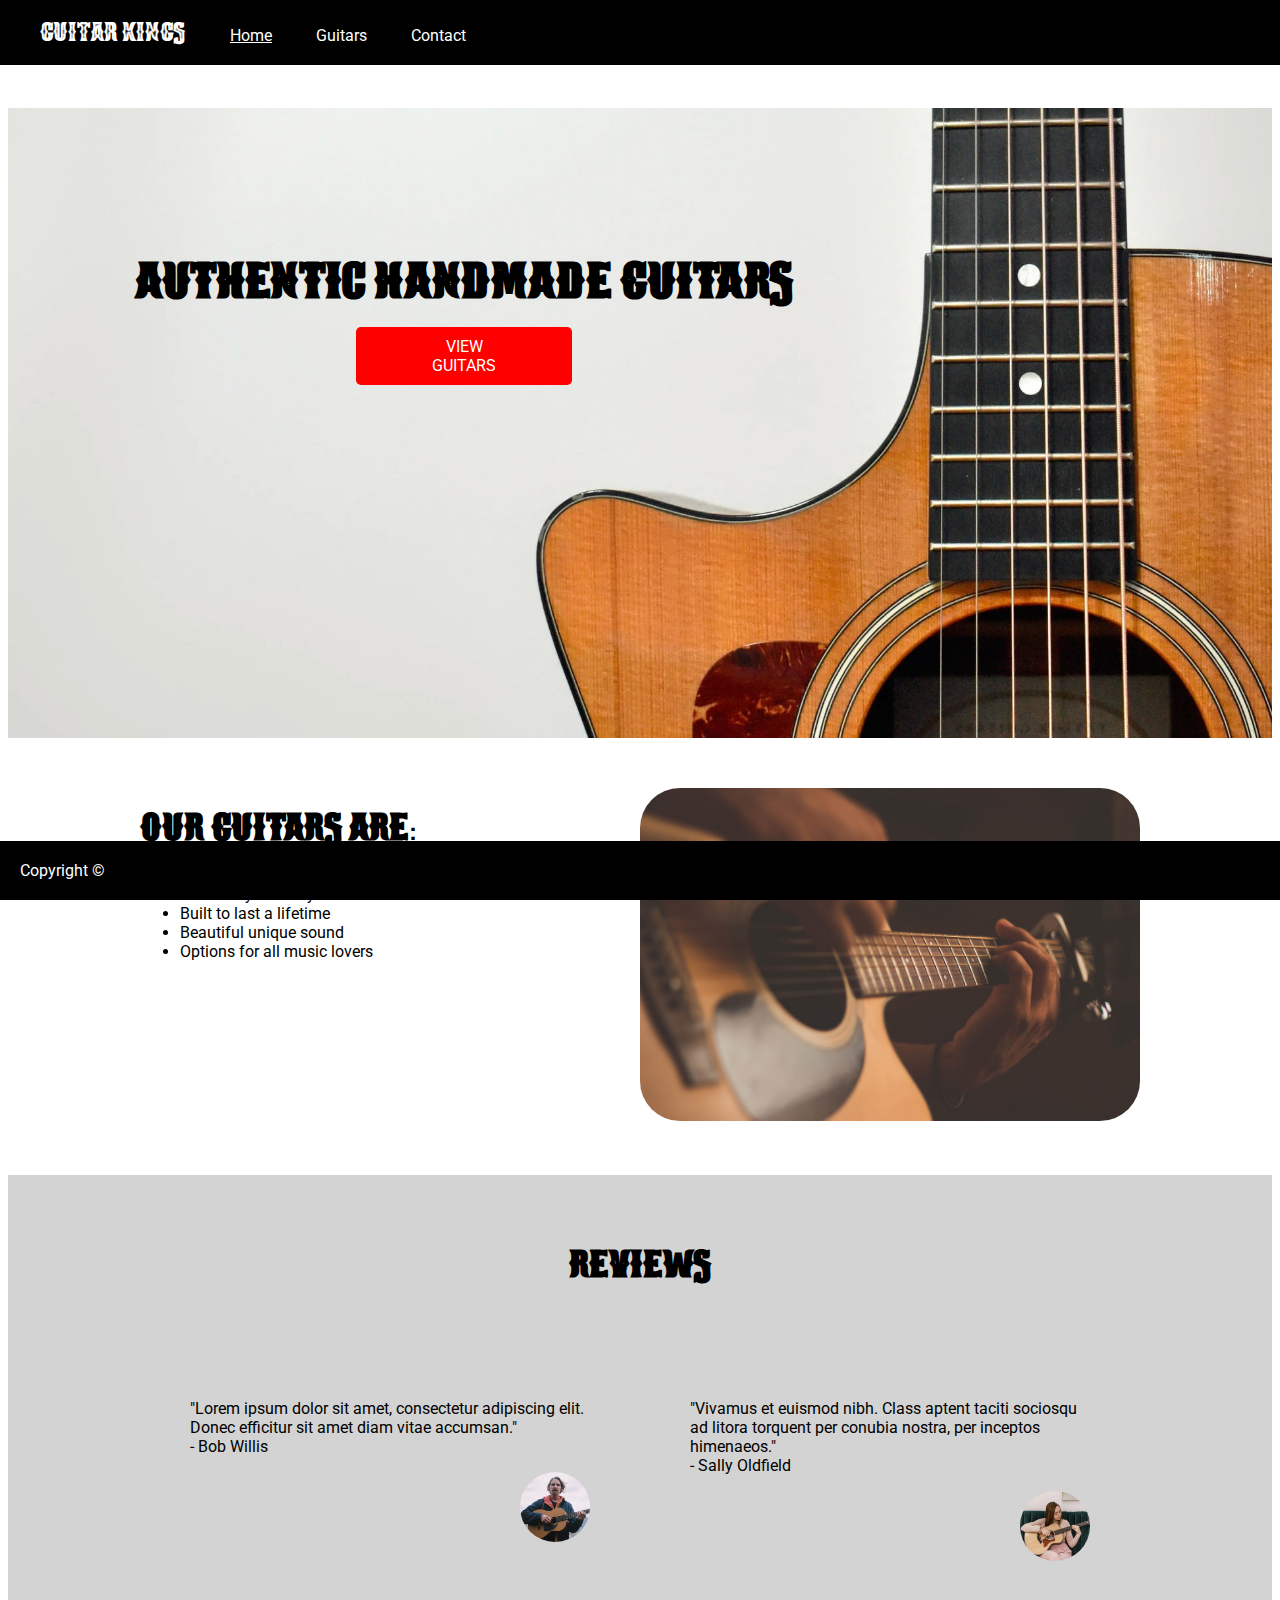
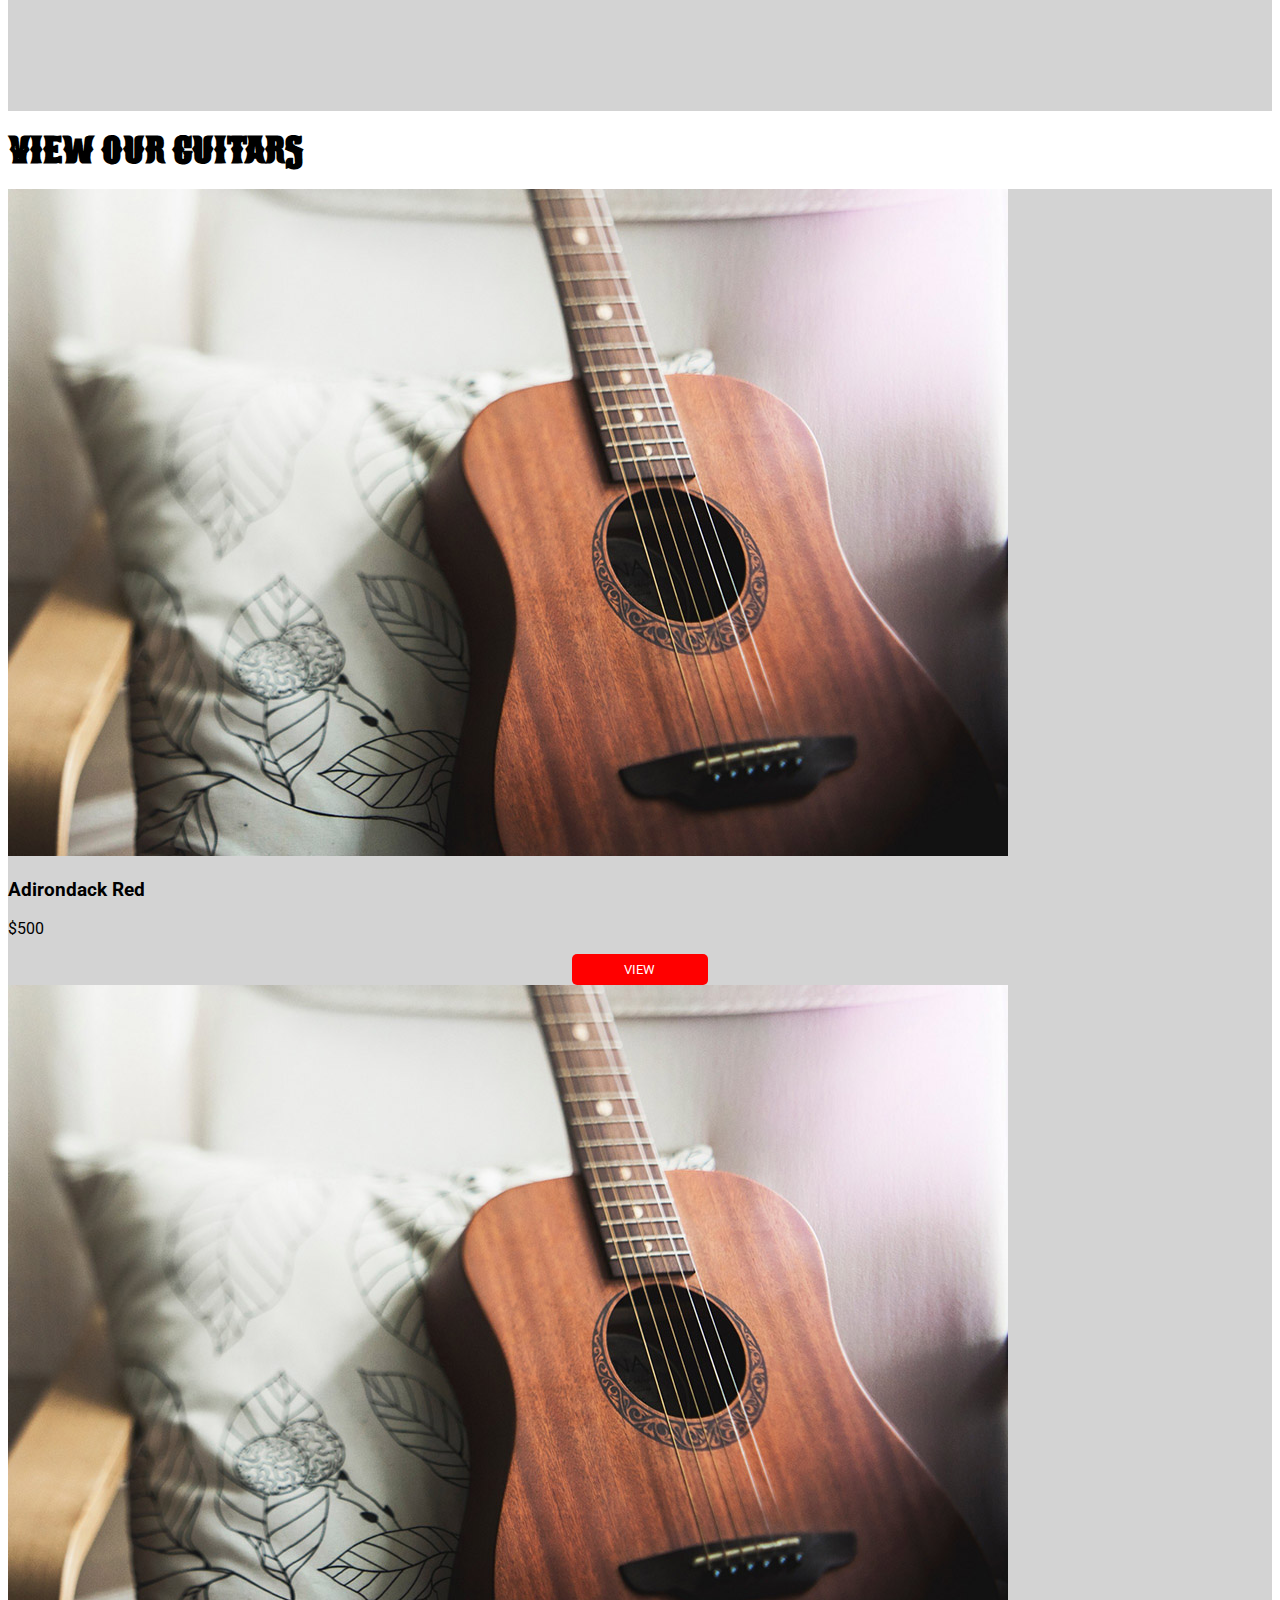
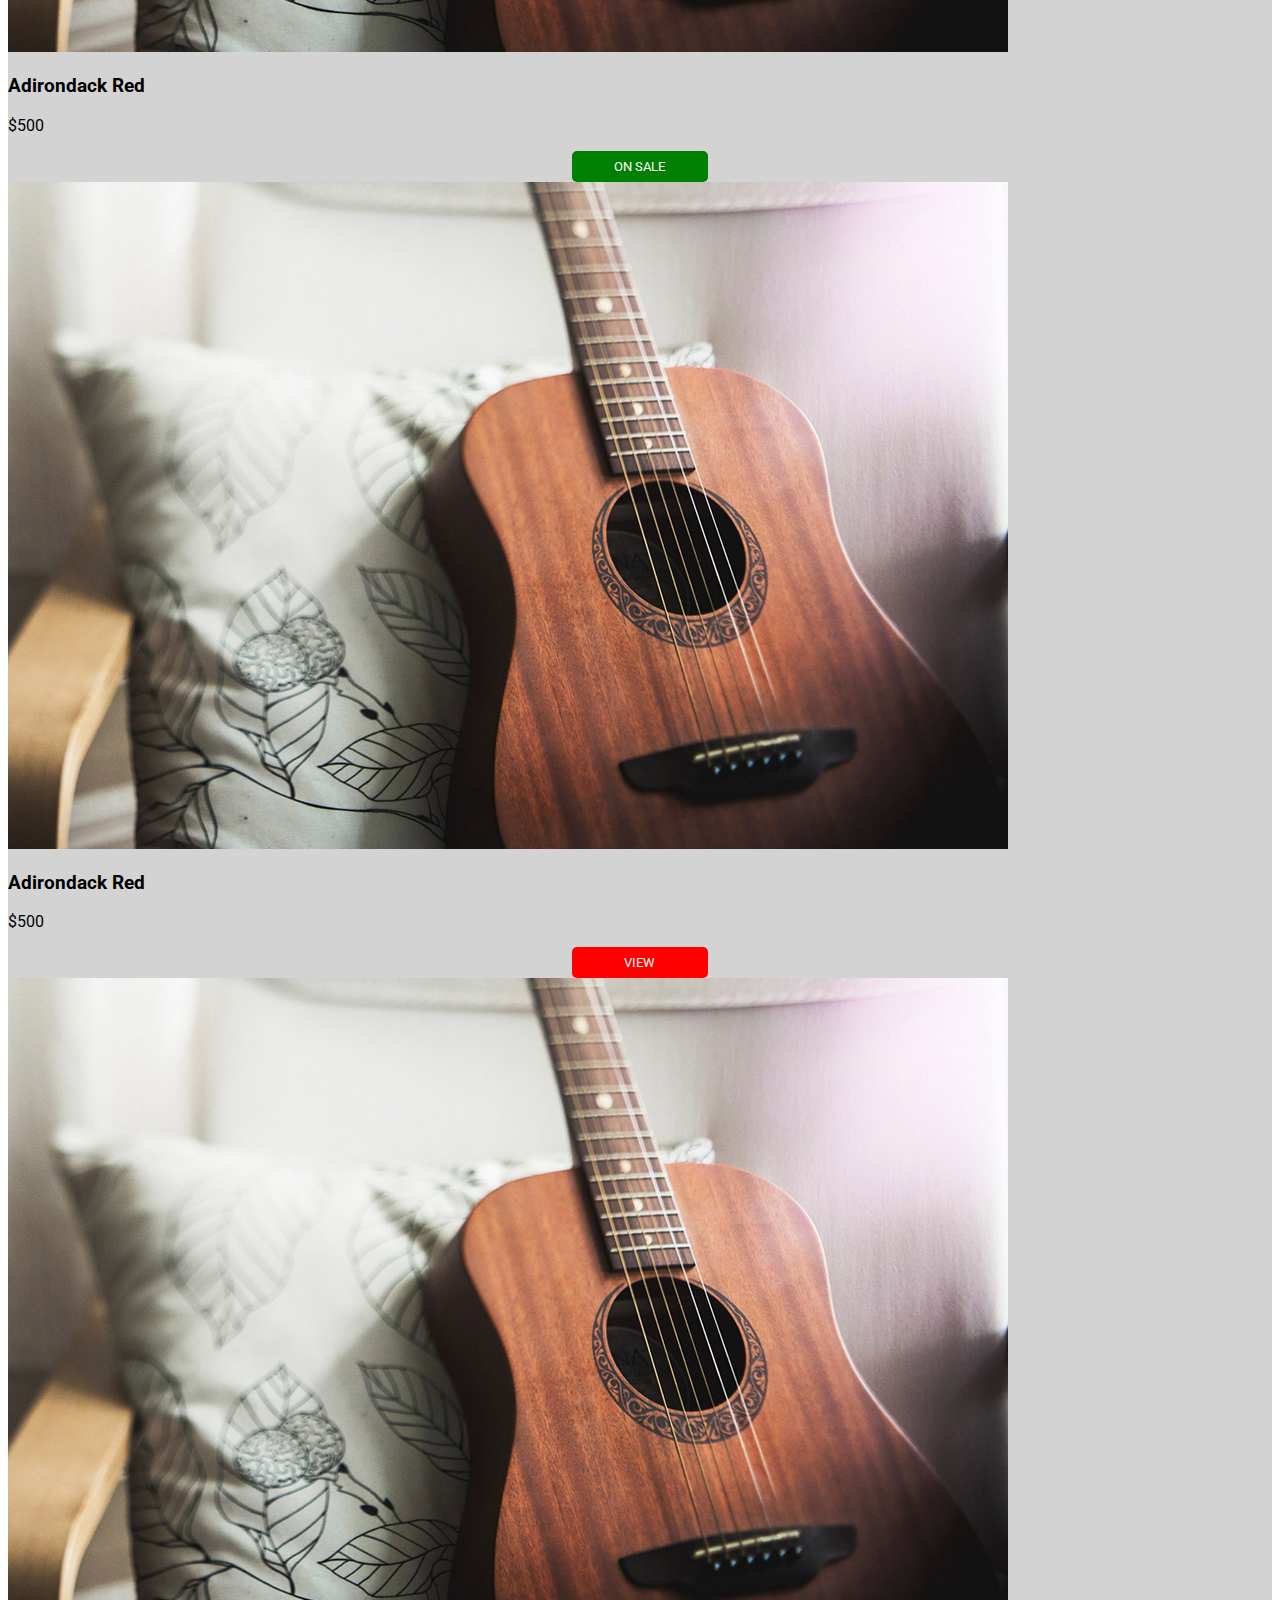
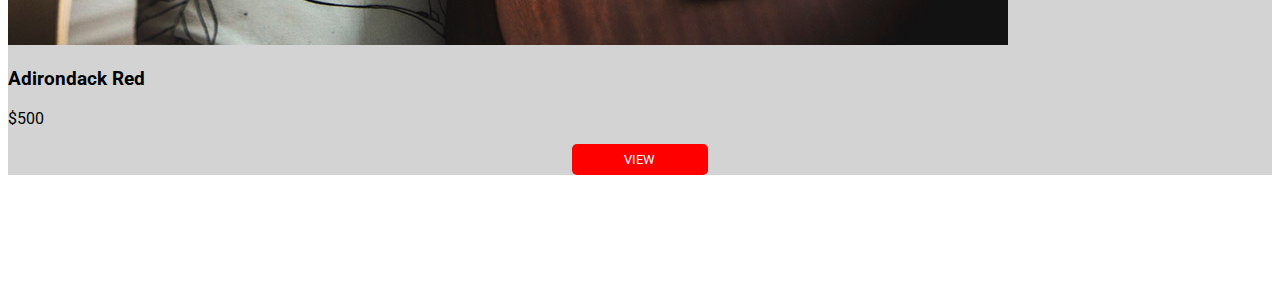
<file: index.html>
<!DOCTYPE html>
<html lang="en">
  <head>
    <title>Guitar Kings</title>
    <meta name="description" content="Authentic Handmade Guitars" />
    <meta charset="UTF-8" />
    <meta http-equiv="X-UA-Compatible" content="IE=edge" />
    <meta name="viewport" content="width=device-width, initial-scale=1.0" />
    <meta name="description" content="Home Page" />
    <link href="./css/styles.css" rel="stylesheet" />
    <link rel="preconnect" href="https://fonts.googleapis.com" />
    <link rel="preconnect" href="https://fonts.gstatic.com" crossorigin />
    <link
      href="https://fonts.googleapis.com/css2?family=Roboto&display=swap"
      rel="stylesheet"
    />
  </head>
  <body>
    <header></header>
    <nav>
      <div class="navigation">
        <a href="index.html" class="logo">Guitar Kings</a>
        <a href="index.html" class="active">Home</a>
        <a href="guitars.html">Guitars</a>
        <a href="contact.html">Contact</a>
      </div>
    </nav>
    <main>
      <section class="home-header">
        <div class="welcome">
          <h1>Authentic Handmade Guitars</h1>
          <a href="guitars.html" class="view">View Guitars</a>
        </div>
      </section>
      <section class="our_guitars_are">
        <div>
          <h2>Our Guitars Are:</h2>
          <ul>
            <li>Made with real Pannsylvanian wood</li>
            <li>Crafted by a family-run business</li>
            <li>Built to last a lifetime</li>
            <li>Beautiful unique sound</li>
            <li>Options for all music lovers</li>
          </ul>
        </div>
        <div>
          <img
            src="images/home-info.jpg"
            alt="hand strumming guitar"
            class="our_guitars_are_pic"
          />
        </div>
      </section>
      <section id="reviews">
        <h2>Reviews</h2>
        <div class="reviews_1_2">
          <div class="reviews_1">
            <p>
              "Lorem ipsum dolor sit amet, consectetur adipiscing elit. Donec
              efficitur sit amet diam vitae accumsan." <span class="reviews_name">- Bob Willis</span>
            </p>
            <img
              src="images/review-bio.jpg"
              alt="Profile pic of Bob Willis"
              class="round-pic"
            />
          </div>
          <div class="reviews_2">
            <p>
              "Vivamus et euismod nibh. Class aptent taciti sociosqu ad litora
              torquent per conubia nostra, per inceptos himenaeos." <span class="reviews_name">- Sally Oldfield</span>
            </p>
            <img
              src="images/review-bio2.jpg"
              alt="Profile pic of Sally Oldfield"
              class="round-pic"
            />
          </div>
        </div>
      </section>
      <section>
        <h2>View Our Guitars</h2>
        <div class="background-item">
          <img src="images/product.jpg" alt="Adirondack Red" />
          <h3>Adirondack Red</h3>
          <p>$500</p>
          <a href="products/adirondack-red.html" class="view small-cta">View</a>
        </div>
        <div class="background-item">
          <img src="images/product.jpg" alt="Adirondack Red" />
          <h3>Adirondack Red</h3>
          <p>$500</p>
          <a href="products/adirondack-red.html" class="view on-sale small-cta"
            >On Sale</a
          >
        </div>
        <div class="background-item">
          <img src="images/product.jpg" alt="Adirondack Red" />
          <h3>Adirondack Red</h3>
          <p>$500</p>
          <a href="products/adirondack-red.html" class="view small-cta">View</a>
        </div>
        <div class="background-item">
          <img src="images/product.jpg" alt="Adirondack Red" />
          <h3>Adirondack Red</h3>
          <p>$500</p>
          <a href="products/adirondack-red.html" class="view small-cta">View</a>
        </div>
      </section>
    </main>
    <footer>Copyright &copy;</footer>
  </body>
</html>
</file>
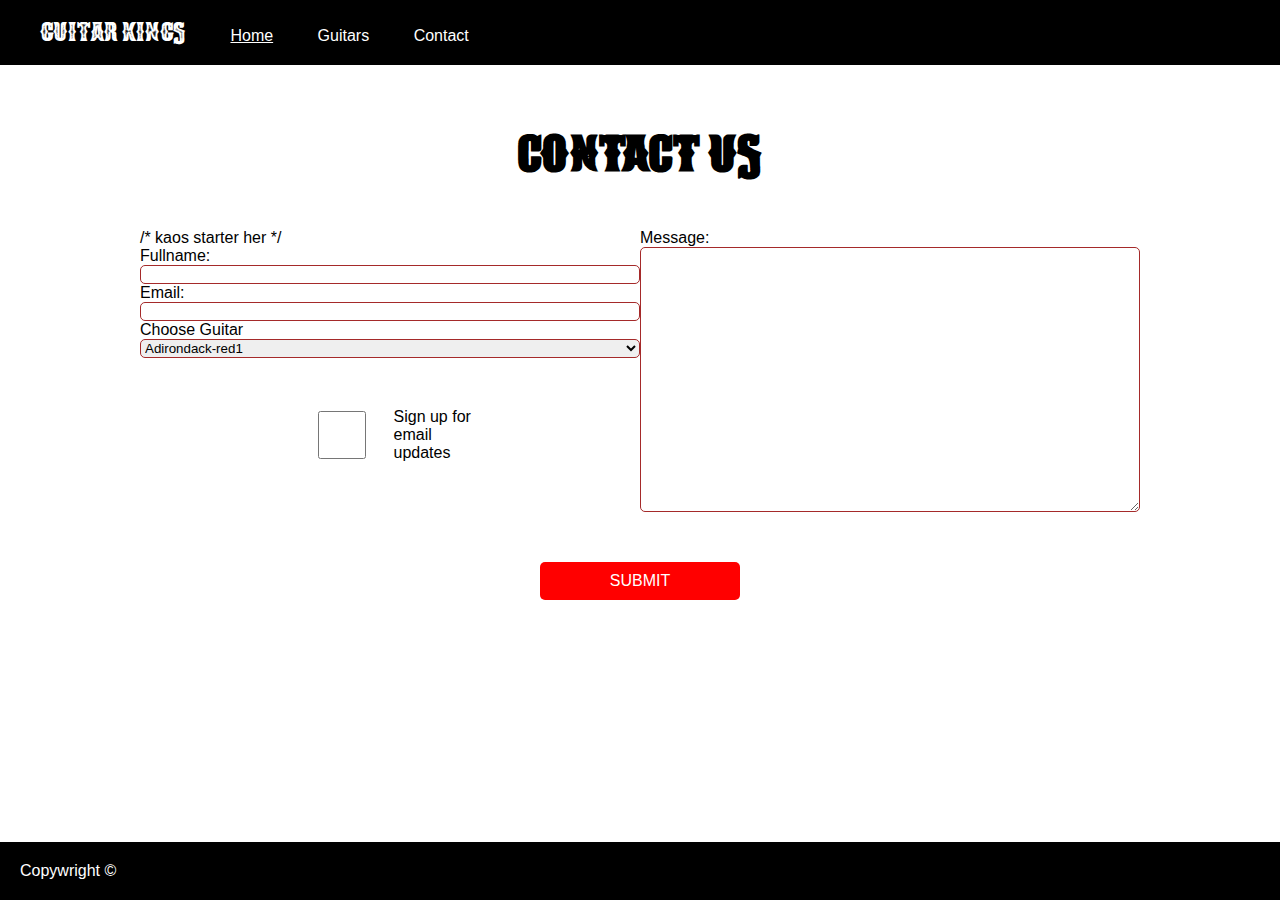
<file: contact.html>
<!DOCTYPE html>
<html lang="en">
  <head>
    <meta charset="UTF-8" />
    <meta http-equiv="X-UA-Compatible" content="IE=edge" />
    <meta name="viewport" content="width=device-width, initial-scale=1.0" />
    <meta name="description" content="contact info" />
    <link href="./css/styles.css" rel="stylesheet" />
    <link href="./css/contact.css" rel="stylesheet" />
    <title>Contact</title>
  </head>
  <body>
    <header></header>
    <nav>
      <div class="navigation">
        <a href="index.html" class="logo">Guitar Kings</a>
        <a href="index.html" class="active">Home</a>
        <a href="guitars.html">Guitars</a>
        <a href="contact.html">Contact</a>
      </div>
    </nav>
    <main class="center">
      <h1>Contact Us</h1>
      <form action="form-success.php" method="POST">
        <section class="container">
          <section class="container__column"> /* kaos starter her */
            <div class="container__column">
            <label for="Full-name">Fullname:</label>
            <input type="text" id="Full-name" name="name" />
          </div>
          <div class="container__column">
            <label for="Email">Email:</label>
            <input type="text" id="Email" name="email" />
          </div>
          <section class="container__column">
            <label for="Choose-Guitar">Choose Guitar</label>
            <select id="Choose-Guitar" name="Choose-Guitar">
              <option value="Adirondack-red-one">Adirondack-red1</option>
              <option value="Adirondack-red-two">Adirondack-red2</option>
              <option value="Adirondack-red-three">Adirondack-red3</option>
              <option value="Adirondack-red-four">Adirondack-red4</option>
            </select>
          </section>
          <div class="container__column">
            <section class="container">
            <input type="checkbox" id="email-updates" name="email-updates" />
            <label for="email-updates">Sign up for email updates</label>
          </div>
        
          </section>
          <section class="container__column">
            <label for="message">Message:</label>
            <textarea id="message" name="message"></textarea>
          </section>
        </section>
        <input type="submit" value="Submit" class="view_1" />
      </form>
    </main>
    <footer>Copywright &copy;</footer>
  </body>
</html>
</file>
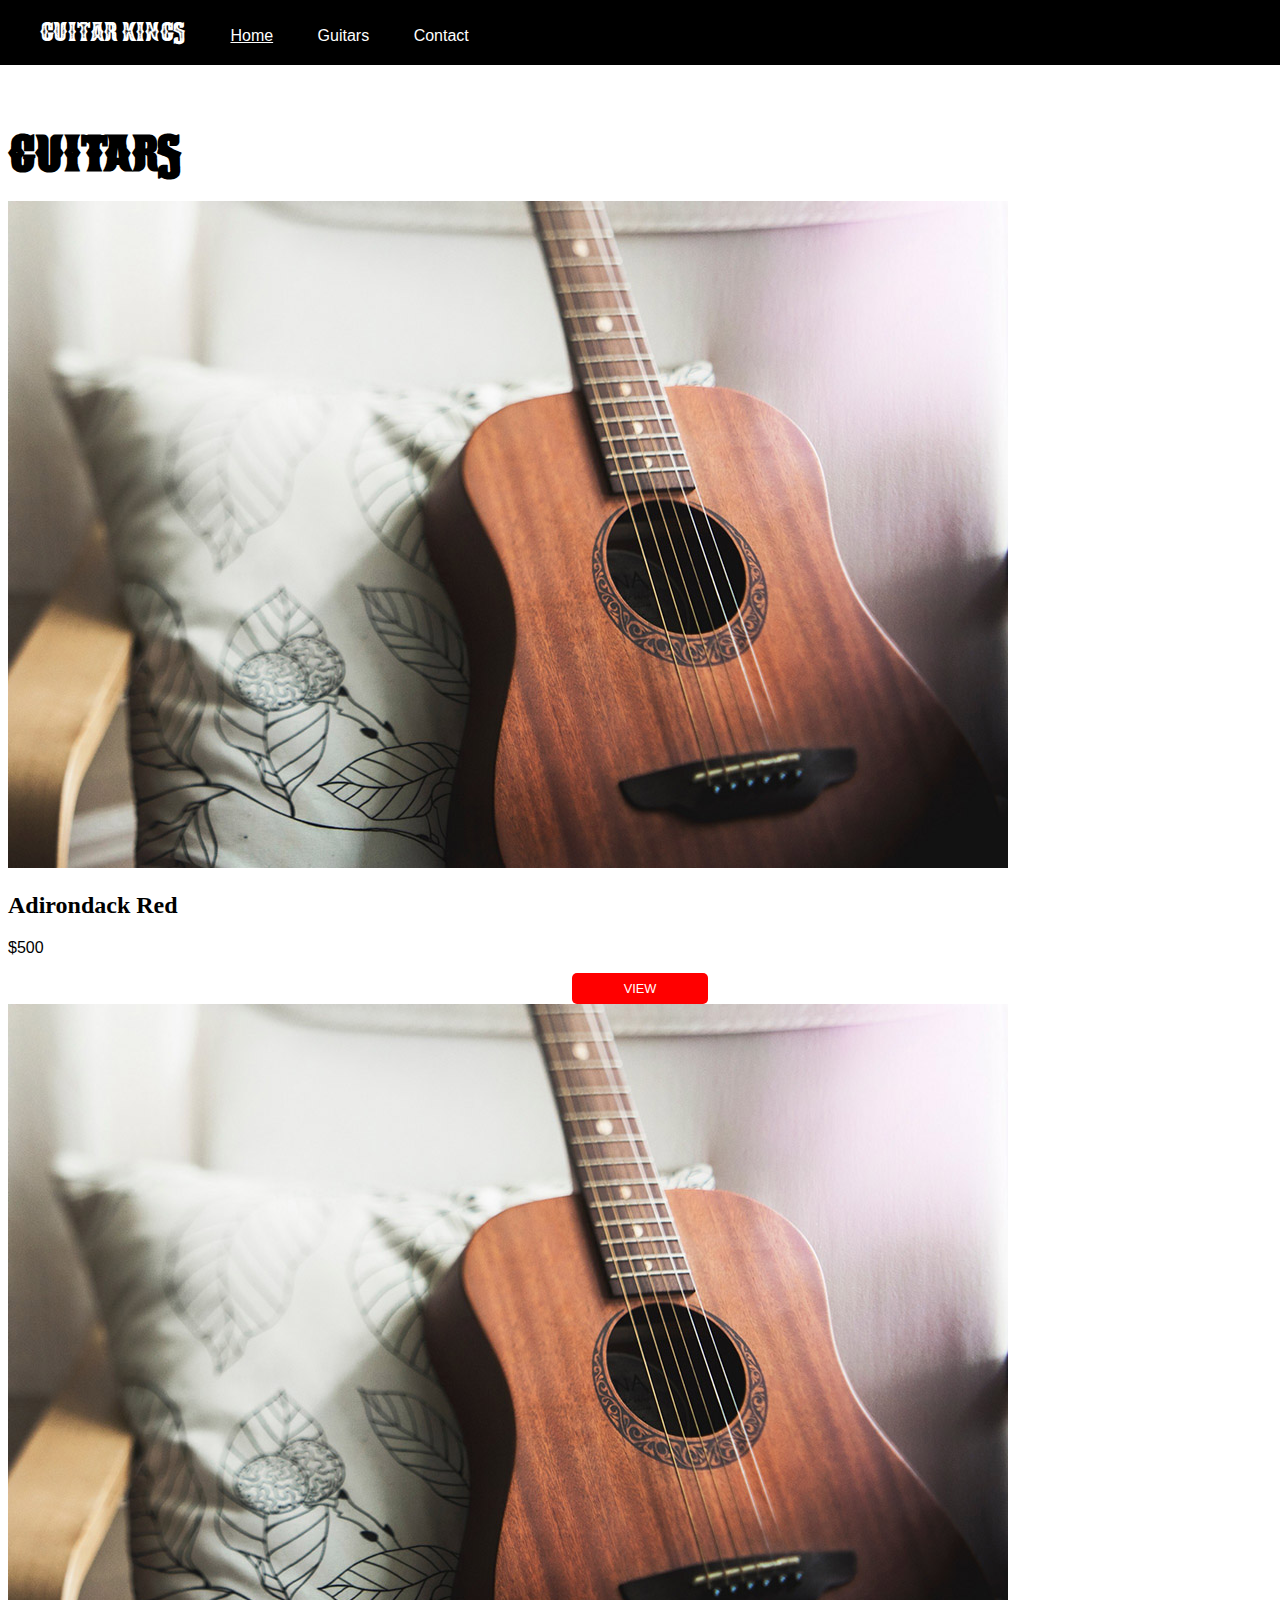
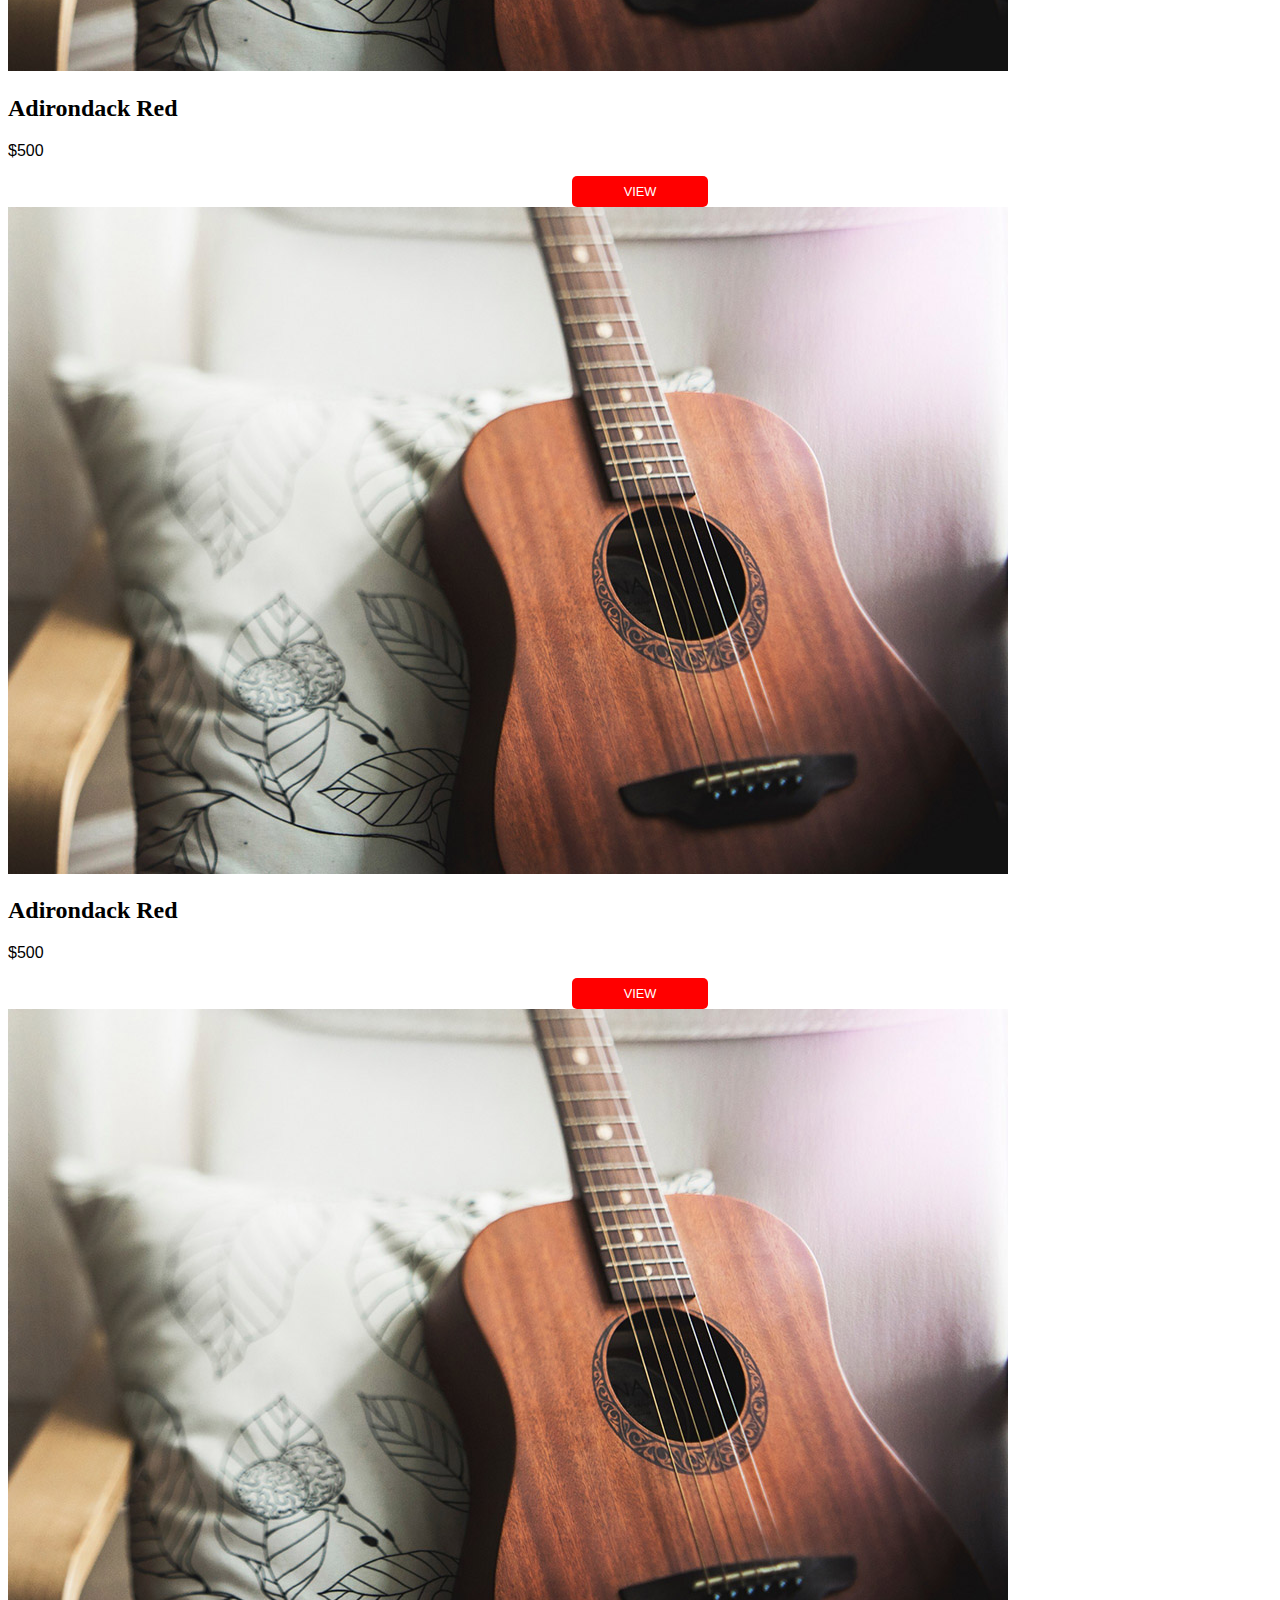
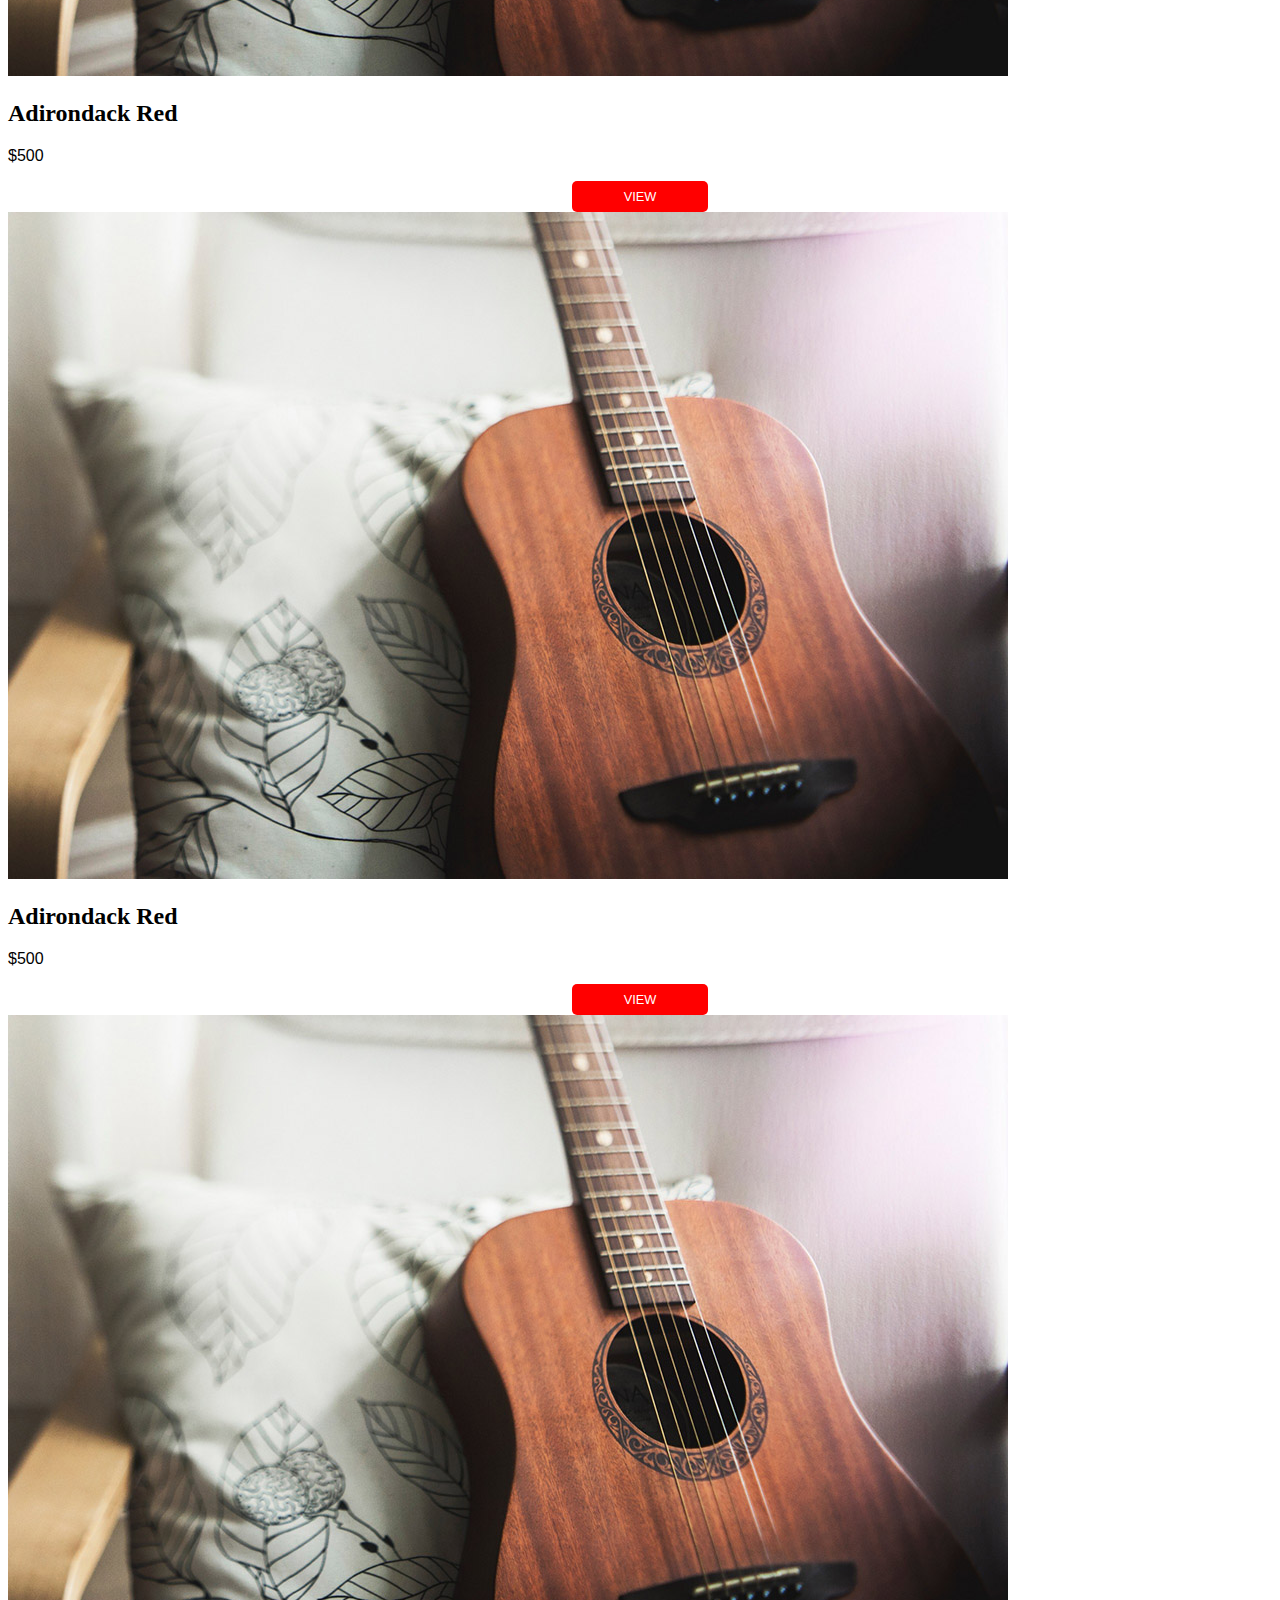
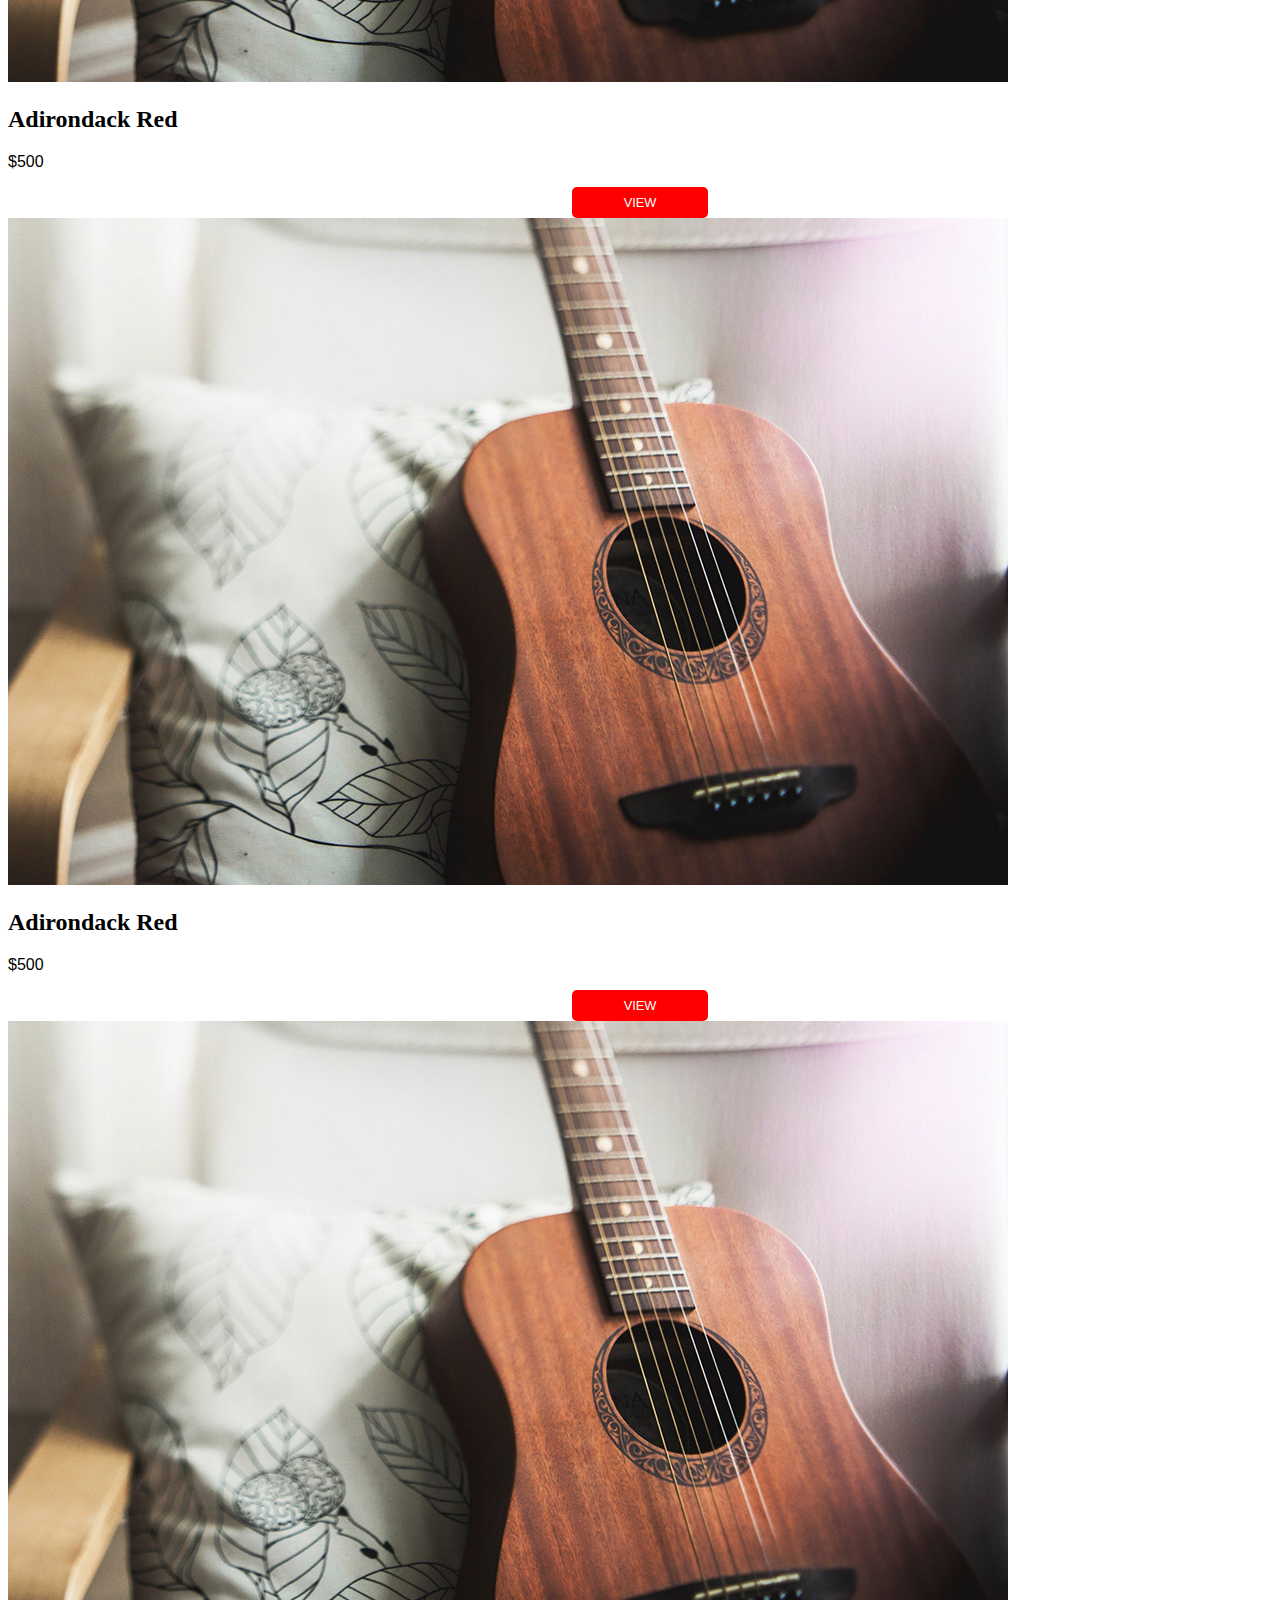
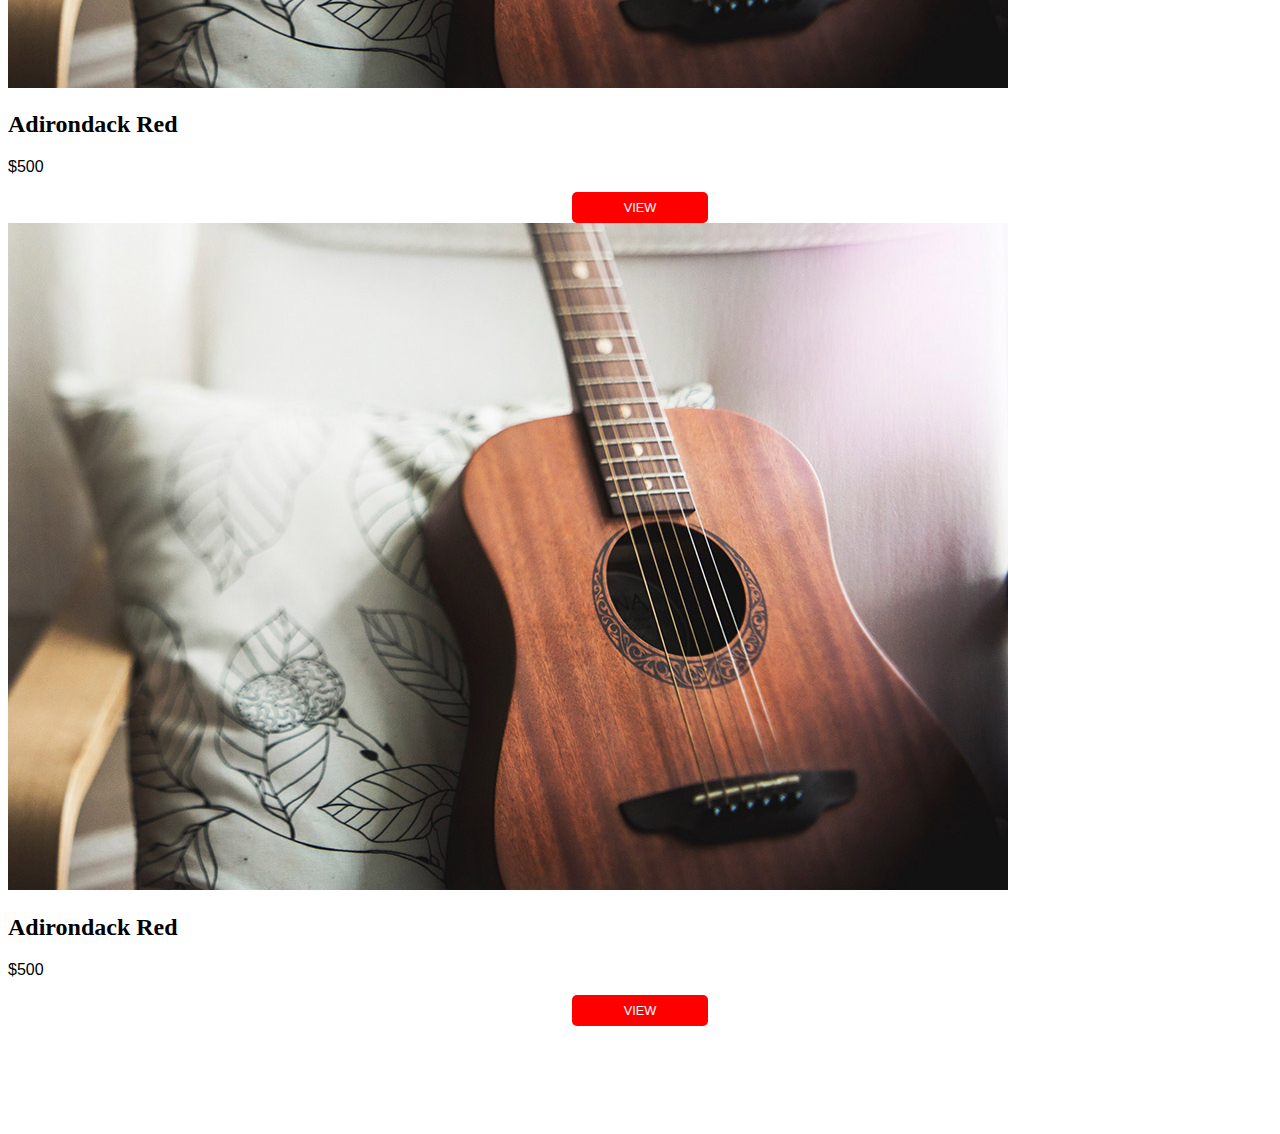
<file: guitars.html>
<!DOCTYPE html>
<html lang="en">
  <head>
    <meta charset="UTF-8" />
    <meta http-equiv="X-UA-Compatible" content="IE=edge" />
    <meta name="viewport" content="width=device-width, initial-scale=1.0" />
    <meta name="description" content="List of guitars" />
    <title>Guitars</title>
    <link href="./css/styles.css" rel="stylesheet" />
  </head>
  <body>
    <header></header>
    <nav>
      <div class="navigation">
      <a href="index.html" class="logo">Guitar Kings</a>
        <a href="index.html" class="active">Home</a>
        <a href="guitars.html">Guitars</a>
        <a href="contact.html">Contact</a>
    </div>
    </nav>
    <main class="product-list">
      <h1>Guitars</h1>
      <div>
        <img src="images/product.jpg" alt="Picture of a guitar" />
        <h2>Adirondack Red</h2>
        <p>$500</p>
        <div><a href="products/adirondack-red.html" class="view small-cta">View</a><div>
      </div>
      <div>
        <img src="images/product.jpg" alt="Picture of a guitar" />
        <h2>Adirondack Red</h2>
        <p>$500</p>
        <div><a href="products/adirondack-red.html" class="view small-cta">View</a></div>
      </div>
      <div>
        <img src="images/product.jpg" alt="Picture of a guitar" />
        <h2>Adirondack Red</h2>
        <p>$500</p>
        <div><a href="products/adirondack-red.html" class="view small-cta">View</a></div>
      </div>
      <div>
        <img src="images/product.jpg" alt="Picture of a guitar" />
        <h2>Adirondack Red</h2>
        <p>$500</p>
        <div><a href="products/adirondack-red.html" class="view small-cta">View</a><div>
      </div>
      <div>
        <img src="images/product.jpg" alt="Picture of a guitar" />
        <h2>Adirondack Red</h2>
        <p>$500</p>
        <div><a href="products/adirondack-red.html" class="view small-cta">View</a><div>
      </div>
      <div>
        <img src="images/product.jpg" alt="Picture of a guitar" />
        <h2>Adirondack Red</h2>
        <p>$500</p>
        <div><a href="products/adirondack-red.html" class="view small-cta">View</a></div>
      </div>
      <div>
        <img src="images/product.jpg" alt="Picture of a guitar" />
        <h2>Adirondack Red</h2>
        <p>$500</p>
        <div><a href="products/adirondack-red.html" class="view small-cta">View</a></div>
      </div>
      <div>
        <img src="images/product.jpg" alt="Picture of a guitar" />
        <h2>Adirondack Red</h2>
        <p>$500</p>
        <div><a href="products/adirondack-red.html" class="view small-cta">View</a></div>
      </div>
      <div>
        <img src="images/product.jpg" alt="Picture of a guitar" />
        <h2>Adirondack Red</h2>
        <p>$500</p>
        <div><a href="products/adirondack-red.html" class="view small-cta">View</a></div>
      </div>
    </main>
  </body>
</html>
</file>
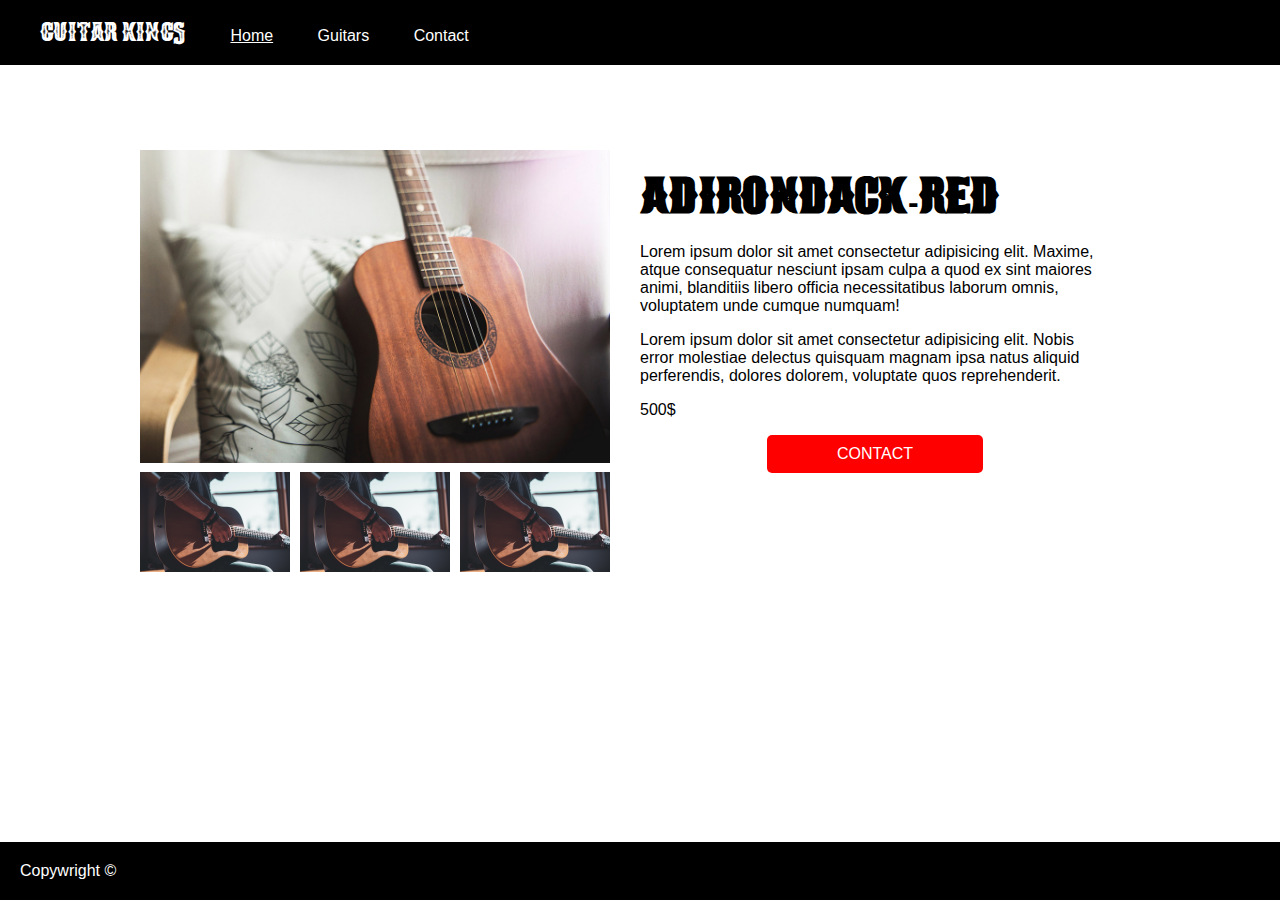
<file: products/adirondack-red.html>
<!DOCTYPE html>
<html lang="en">
  <head>
    <meta charset="UTF-8" />
    <meta http-equiv="X-UA-Compatible" content="IE=edge" />
    <meta name="viewport" content="width=device-width, initial-scale=1.0" />
    <meta name="description" content="Adirondack Red product" />
    <link href="../css/styles.css" rel="stylesheet" />
    <link href="../css/adirondeck-red.css" rel="stylesheet" />
    <title>Contact</title>
  </head>
  <body>
    <header></header>
    <nav>
      <div class="navigation">
        <a href="index.html" class="logo">Guitar Kings</a>
        <a href="index.html" class="active">Home</a>
        <a href="guitars.html">Guitars</a>
        <a href="contact.html">Contact</a>
      </div>
    </nav>
    <main class="layout_guitars">
      <section>
        <div>
          <img src="../images/product.jpg" alt="Adirondack-red" class="ikea_pute"/>
        </div>
        <div class="small_pic">
          <div>
            <img
              src="../images/product-specific.jpg"
              alt="Specific pic of a product"
              class="prod"
            />
          </div>
          <div>
            <img
              src="../images/product-specific.jpg"
              alt="Specific pic of a product"
              class="prod"
            />
          </div>
          <div>
            <img
              src="../images/product-specific.jpg"
              alt="Specific pic of a product"
              class="prod"
            />
          </div>
        </div>
      </section>
      <section class="details">
        <h1>Adirondack-red</h1>
        <p>
          Lorem ipsum dolor sit amet consectetur adipisicing elit. Maxime, atque
          consequatur nesciunt ipsam culpa a quod ex sint maiores animi,
          blanditiis libero officia necessitatibus laborum omnis, voluptatem
          unde cumque numquam!
        </p>
        <p>
          Lorem ipsum dolor sit amet consectetur adipisicing elit. Nobis error
          molestiae delectus quisquam magnam ipsa natus aliquid perferendis,
          dolores dolorem, voluptate quos reprehenderit.
        </p>
        <p>500$</p>
        <a href="../contact.html" class="view">Contact</a>
      </section>
    </main>
    <footer>Copywright &copy;</footer>
  </body>
</html>
</file>
<file: css/styles.css>
@font-face {
  font-family: "BootsAndSpurs";
  src: url("../fonts/BootsAndSpurs.ttf") format("truetype");
}

body {
  margin: 0;
  font-family: "Roboto", sans-serif;
}

.logo,
h1,
h2 {
  font-family: "BootsAndSpurs", Verdana, Geneva, Tahoma, sans-serif;
}

.product-list h2 {
  font-family: "Roboto";
}

a {
  color: white;
}

nav {
  position: fixed;
  top: 0px;
  padding: 20px;
  height: auto;
  width: 100%;
  background-color: black;
  text: white;
  z-index: 2;
}

.naviagtion {
    display: flex;
    align-items: center;
  
}


.logo, nav a {
  text-decoration: none;
  padding: 20px;
}

.active {
  text-decoration: underline;
}


main {
  margin: 8px;
  padding-top: 100px;
  padding-bottom: 100px;
}

footer {
  background-color: black;
  color: white;
  padding: 20px;
  position: fixed;
  bottom: 0px;
  width: 100%;
}

.view {
  background-color: red;
  border: 1px;
  color: white;
  padding: 10px 70px;
  text-align: center;
  display: block;
  border-radius: 5px;
  text-transform: uppercase;
  font-size: 1em;
  text-decoration: none;
  width: 76.148px;
  margin: auto;
}

.on-sale {
  background-color: green;
}

.small-cta {
  padding: 8px 30px;
  font-size: 0.8em;
}


.our_guitars_are, .reviews_1_2 {
    max-width: 1000px;
    margin: 50px auto;
    display: flex;
}


.our_guitars_are > *, .reviews_1_2 > * {
    flex: 1;
}

.our_guitars_are_pic {
  border-radius: 40px;
  width: 100%;
}


#reviews {
  background-color: lightgrey;
  padding: 50px;
}

#reviews h2 {
    text-align: center;
}

.reviews_name {
    display: block;
}

.round-pic {
    border-radius: 50%;
    max-width: 70px;
    max-height: 70px;
float: right;

  }

.reviews_1_2 div {
    margin: 50px;
}

.background-item {
  background-color: lightgrey;
}

.home-header {
  background-image: url("../images/home-header.jpg");
  min-height: 70vh;
  background-size: cover;
  background-repeat: no-repeat;
  background-position-x: right;
  background-position-y: bottom;
  z-index: 0;
  position: relative;
}

.welcome {
    position: absolute;
    text-align: center;
    padding-left: 10%;
    padding-top: 10%;
    z-index: 1;
}


input,
select,
textarea {
  border: 1px solid brown;
  border-radius: 5px;
}
</file>
<file: css/contact.css>
.center {
    text-align: center;
}

.view_1 {
    background-color: red;
    border: 1px;
    color: white;
    padding: 10px 70px;
    text-align: center;
    display: block;
    border-radius: 5px;
    text-transform: uppercase;
    font-size: 1em;
    text-decoration: none;
    margin: auto;
}

.checkbox_1 {
    margin: 0;
    text-align: left;
 }

.container__column {
    display: flex;
    flex-direction: column;
    text-align: left;
}

.container {
    display: flex;
    max-width: 1000px;
    margin: 50px auto;
   
}

.container > * {
    flex: 1;
}

#message {
    height: 100%;
}
</file>
<file: css/adirondeck-red.css>
.layout_guitars {
    max-width: 1000px;
    margin: 50px auto;
    display: flex;
}

.layout_guitars > * {
    flex: 1;
}

.ikea_pute {
width: 100%;
}

.prod {
    width: 100%;
    }

.small_pic {
display: flex;
justify-content: space-between;
gap: 10px;
margin-top: 5px;
}

.details {
    padding: 0px 30px;
}
</file>
